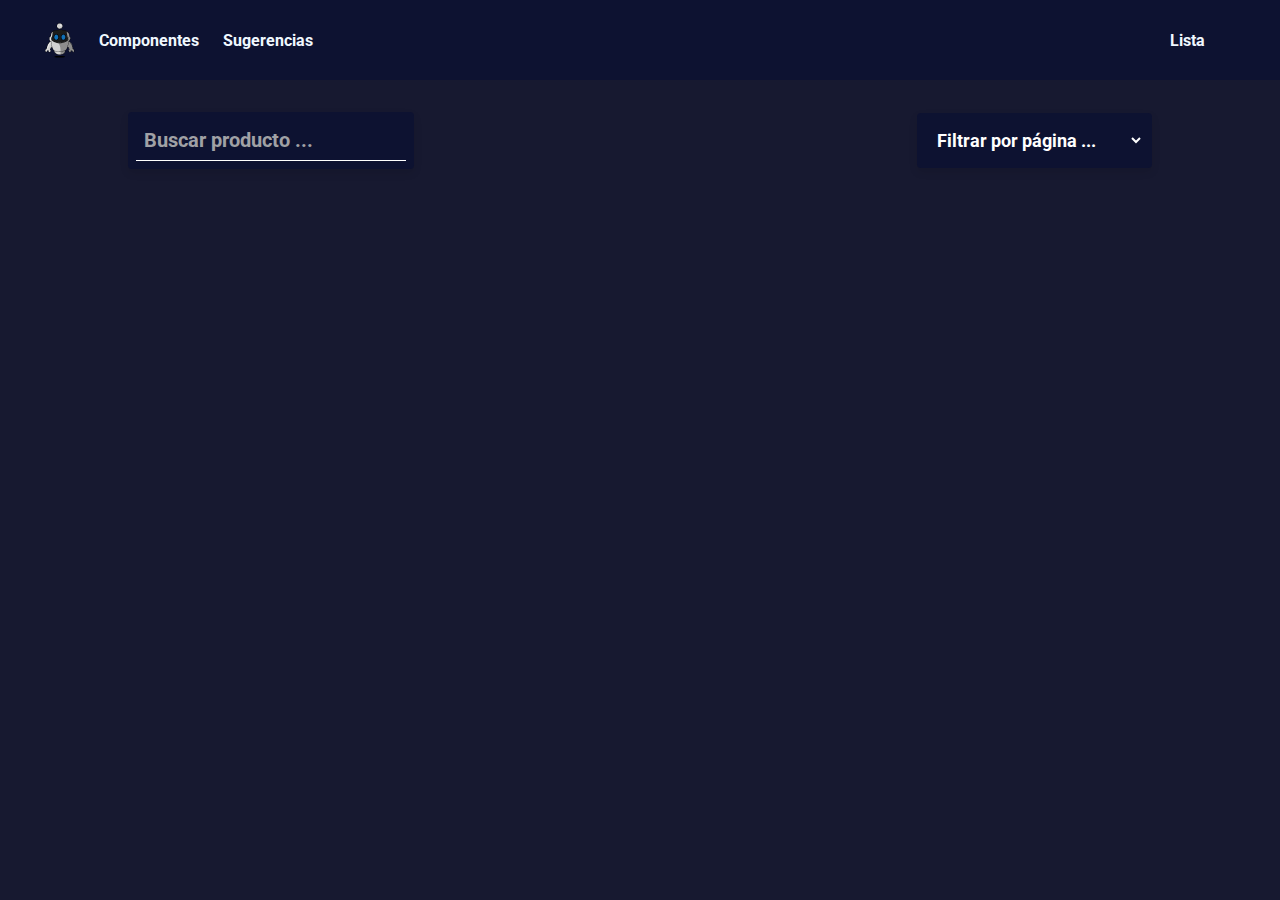
<file: componentes.html>
<!DOCTYPE html>
<html lang="es">
  <head>
    <meta charset="UTF-8" />
    <meta http-equiv="X-UA-Compatible" content="IE=edge" />
    <meta name="viewport" content="width=device-width, initial-scale=1.0" />
    <script src="helpers/include-html.min.js"></script>
    <link rel="stylesheet" href="styles.css" type="text/css" />
    <link
      rel="stylesheet"
      href="https://use.fontawesome.com/releases/v5.7.0/css/all.css"
      integrity="sha384-lZN37f5QGtY3VHgisS14W3ExzMWZxybE1SJSEsQp9S+oqd12jhcu+A56Ebc1zFSJ"
      crossorigin="anonymous"
    />
    <title>Componentes | Bot Comparator</title>
  </head>
  <body>
    <wc-toast></wc-toast>
    <div data-include="components/header.html"></div>
    <main>
      <section class="container spacer filter-content">
        <form class="form-filter">
          <input type="text" name="filter" placeholder="Buscar producto ..." />
        </form>
        <div class="select-bg">
          <select name="pages">
            <option value="">Filtrar por página ...</option>
            <option value="" hidden disabled>All Pages</option>
            <option value="CyberPuerta">CyberPuerta</option>
            <option value="DDTech">DDTech</option>
            <option value="XtremeTecPC">XtremeTecPC</option>
          </select>
        </div>
      </section>
      <section class="grid container"></section>
    </main>
    <template id="product-template">
      <article class="card">
        <div class="top-card">
          <h2 class="page-name">Pagina</h2>
          <img src="" alt="" />
        </div>
        <div class="bottom-card">
          <h3 class="product-title">Titulo</h3>
          <p class="product-price">Precio</p>
          <div class="product-stock">
            <img id="stock" src="" alt="" />
            <span id="stock-text"></span>
          </div>
          <button class="btn-card" id="btn-add">Agregar a la lista</button>
        </div>
      </article>
    </template>
    <script src="js/products.js" type="module"></script>
  </body>
</html>
</file>
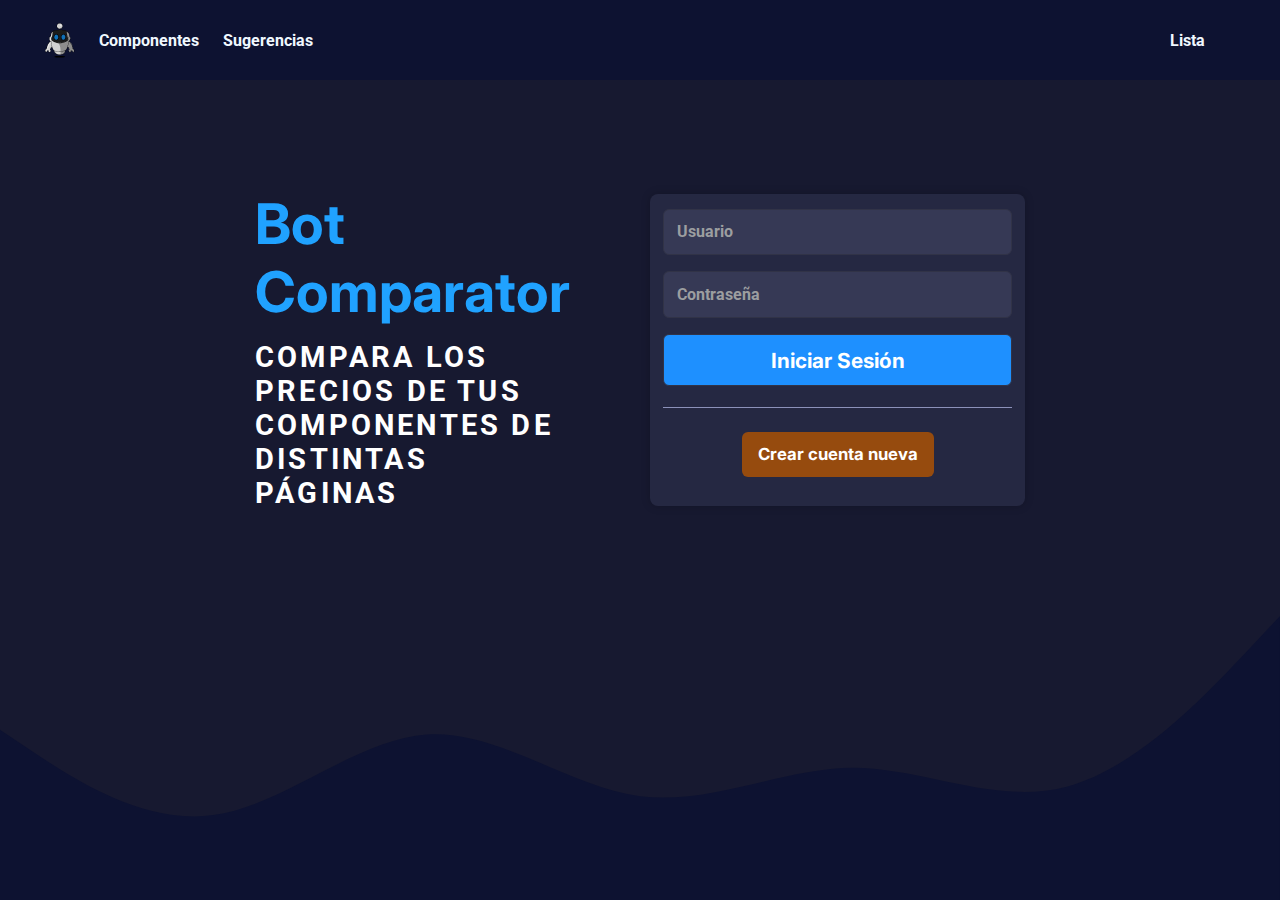
<file: login.html>
<!DOCTYPE html>
<html lang="en">
  <head>
    <meta charset="UTF-8" />
    <meta http-equiv="X-UA-Compatible" content="IE=edge" />
    <meta name="viewport" content="width=device-width, initial-scale=1.0" />
    <link rel="preconnect" href="https://fonts.googleapis.com" />
    <script src="helpers/include-html.min.js"></script>
    <link rel="preconnect" href="https://fonts.gstatic.com" crossorigin />
    <link
      href="https://fonts.googleapis.com/css2?family=Inter:wght@400;700;800;900&display=swap"
      rel="stylesheet"
    />
    <link
      rel="stylesheet"
      href="https://use.fontawesome.com/releases/v5.7.0/css/all.css"
      integrity="sha384-lZN37f5QGtY3VHgisS14W3ExzMWZxybE1SJSEsQp9S+oqd12jhcu+A56Ebc1zFSJ"
      crossorigin="anonymous"
    />
    <link rel="stylesheet" href="styles.css" type="text/css" />
    <title>Log in | Bot Comparator</title>
  </head>
  <body>
    <div data-include="components/header.html"></div>
    <main class="login-container">
      <section class="login-eslogan">
        <h1>Bot Comparator</h1>
        <p>Compara los precios de tus componentes de distintas páginas</p>
      </section>
      <section class="login-form">
        <form>
          <input type="text" name="user" placeholder="Usuario" />
          <input type="password" name="password" placeholder="Contraseña" />
          <input type="submit" value="Iniciar Sesión" />
        </form>
        <hr />
        <button id="signup-open" class="signup__btn">Crear cuenta nueva</button>
      </section>
      <article id="signup-modal" class="modal">
        <div class="modal-container">
          <button class="modal-close">x</button>
          <div class="top__modal">
            <h2 class="title__modal">Registrarse</h2>
          </div>
          <form class="signup__form">
            <input type="text" name="user" placeholder="Usuario" />
            <input type="email" name="email" placeholder="Correo Electrónico" />
            <input type="password" name="password" placeholder="Contraseña" />
            <input class="signup__btn" type="submit" value="Registrarse" />
          </form>
        </div>
      </article>
    </main>
    <svg xmlns="http://www.w3.org/2000/svg" viewBox="0 0 1440 320">
      <path
        fill="#0d1231"
        fill-opacity="1"
        d="M0,128L40,154.7C80,181,160,235,240,224C320,213,400,139,480,133.3C560,128,640,192,720,202.7C800,213,880,171,960,170.7C1040,171,1120,213,1200,192C1280,171,1360,85,1400,42.7L1440,0L1440,320L1400,320C1360,320,1280,320,1200,320C1120,320,1040,320,960,320C880,320,800,320,720,320C640,320,560,320,480,320C400,320,320,320,240,320C160,320,80,320,40,320L0,320Z"
        data-darkreader-inline-fill=""
        style="--darkreader-inline-fill: #181a1b"
      ></path>
    </svg>
    <script src="js/signup.js"></script>
  </body>
</html>
</file>
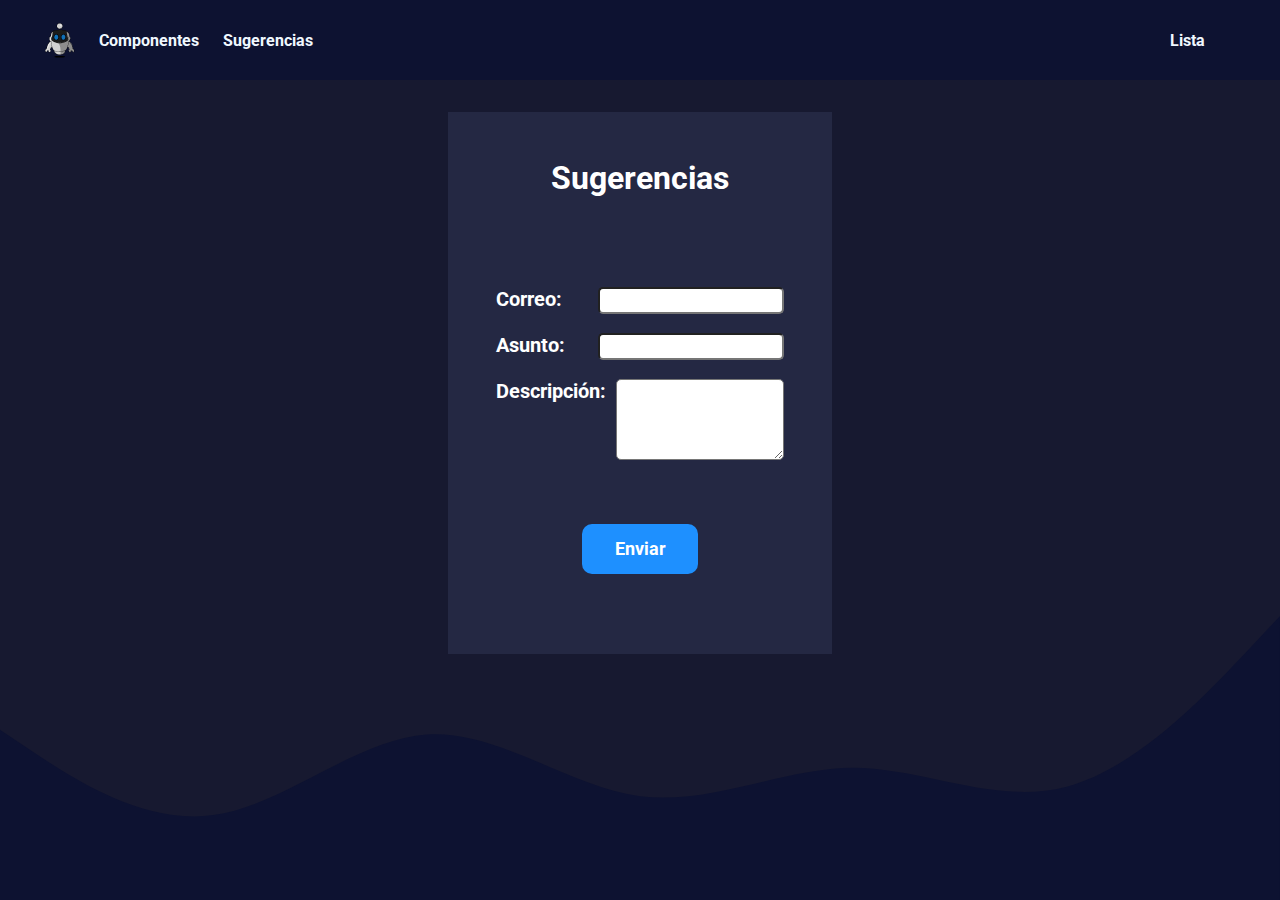
<file: sugerencias.html>
<!DOCTYPE html>
<html lang="es">
  <head>
    <meta charset="UTF-8" />
    <meta name="viewport" content="width=device-width, initial-scale=1.0" />
    <script src="helpers/include-html.min.js"></script>
    <link rel="stylesheet" href="styles.css" type="text/css" />
    <link
      rel="stylesheet"
      href="https://use.fontawesome.com/releases/v5.7.0/css/all.css"
      integrity="sha384-lZN37f5QGtY3VHgisS14W3ExzMWZxybE1SJSEsQp9S+oqd12jhcu+A56Ebc1zFSJ"
      crossorigin="anonymous"
    />
    <title>Sugerencias | Bot Comparator</title>
  </head>

  <body>
    <div data-include="components/header.html"></div>
    <main>
      <form action="#" id="form-sugerencias">
        <h1 style="margin-bottom: 50px; padding: 10px">Sugerencias</h1>

        <div id="campos-sugerencias">
          <label for="email"
            ><p class="name-campos">Correo:</p>
            <input
              class="inp-sugerencias"
              type="email"
              name="email"
              required /></label
          ><br />

          <label for="asunto"
            ><p class="name-campos">Asunto:</p>
            <input
              class="inp-sugerencias"
              type="text"
              name="asunto"
              required /></label
          ><br />

          <label for="descripcion"
            ><p class="name-campos">Descripción:</p>
            <textarea
              style="color: #000000"
              name="descripcion"
              id=""
              cols="40"
              rows="5"
              required
            ></textarea>
          </label>
        </div>

        <input type="submit" value="Enviar" id="enviar_sugerencia" />
      </form>
    </main>
    <svg xmlns="http://www.w3.org/2000/svg" viewBox="0 0 1440 320">
      <path
        fill="#0d1231"
        fill-opacity="1"
        d="M0,128L40,154.7C80,181,160,235,240,224C320,213,400,139,480,133.3C560,128,640,192,720,202.7C800,213,880,171,960,170.7C1040,171,1120,213,1200,192C1280,171,1360,85,1400,42.7L1440,0L1440,320L1400,320C1360,320,1280,320,1200,320C1120,320,1040,320,960,320C880,320,800,320,720,320C640,320,560,320,480,320C400,320,320,320,240,320C160,320,80,320,40,320L0,320Z"
        data-darkreader-inline-fill=""
        style="--darkreader-inline-fill: #181a1b"
      ></path>
    </svg>
  </body>
</html>
</file>
<file: styles.css>
@import url('https://fonts.googleapis.com/css2?family=Roboto:wght@100&display=swap');

* {
  box-sizing: border-box;
  scroll-behavior: smooth;
  font-family: 'Roboto';
  font-weight: bold;
  color: white;
}

body {
  margin: 0;
  background-color: #171930;
  width: 100%;
  min-height: 100vh;
  height: max-content;
  /* overflow: hidden; */
}

i {
  margin-right: -15%;
}

svg {
  position: absolute;
  z-index: -1;
  bottom: 0;
  left: 0;
}

main {
  max-height: 80%;
}

header {
  background-color: #0d1231;
  height: 5rem;
  width: 100%;
}

.home-title {
  text-align: center;
  font-size: 4rem;
  padding: 8rem 10rem 0 10rem;
  margin: 0 2em 0 2em;
}

nav > ul,
a,
li {
  display: flex;
  align-items: center;
  list-style: none;
  gap: 1.5rem;
  margin: 0 0 0 0;
  text-decoration: none;
}

nav {
  display: flex;
  width: 100%;
  background-color: #0d1231;
  height: 100%;
  padding: 3px;
}

input {
  color: #000000;
}

#main-logo {
  display: flex;
  margin: 3rem auto 0 auto;
  width: 450px;
}

#label-buscar {
  display: flex;
  width: 100%;
  padding-left: 0%;
  justify-content: center;
  flex-direction: row;
}

#form-buscar {
  width: 100%;
  margin: 0 auto 0 auto;
  text-align: center;
  padding-bottom: 2em;
}

#form-sugerencias {
  text-align: center;
  width: 30%;
  min-height: 50vh;
  margin: 2rem auto 0 auto;
  background-color: rgb(36, 40, 67);
  padding: 1rem 3rem 1rem 3rem;
}

#enviar_sugerencia {
  display: block;
  margin: 4rem auto 4rem auto;
  width: 40%;
  height: 50px;
  font-size: 18px;
  font-weight: bold;
  color: #ffffff;
  background-color: rgb(30, 144, 255);
  border: none;
  border-radius: 10px;
}

#campos-sugerencias {
  margin-top: 5em;
  margin-bottom: 0;
}

label {
  display: flex;
  width: 100%;
  padding-left: 0%;
  justify-content: center;
  flex-direction: row;
}

.name-campos {
  font-size: 20px;
  display: inline-block;
  text-align: left;
  width: 50%;
  margin: 0 10px 0 0;
  border: 0;
}

.home-form {
  width: 100%;
  margin: 3rem auto 0 auto;
  text-align: center;
  padding-bottom: 2em;
}

.inp-sugerencias,
textarea {
  display: inline-block;
  width: 100%;
  min-height: 2em;
  border-radius: 5px;
}

#search {
  padding: 20px;
  width: 40%;
  height: 2.5rem;
  border-radius: 10px;
  margin-bottom: auto;
}

#enviar_search {
  background-color: transparent;
  border-radius: 100%;
  border: none;
  cursor: pointer;
  padding: 3px;
  margin-left: 10px;
}

#search_icon {
  width: 2.5rem;
}

.sites {
  margin: 2rem;
}

.logo-sites {
  height: 80px;
  font-weight: bold;
}

#left-nav {
  margin-right: auto;
  margin-left: 0;
}

#right-nav {
  margin-left: auto;
  margin-right: 3rem;
}

#main-content {
  display: flex;
  align-items: center;
  justify-content: center;
  gap: 0.8rem;
  padding: 0 3rem 0 3rem;
  margin-top: 0;
}

#page-logo {
  background-image: url(images/Home-icon.png);
  width: 32px;
  height: 37px;
  font-size: 22px;
}

#page-logo:hover {
  background-image: url(images/Home-icon-hover.png);
  background-repeat: no-repeat;
}

#log-in:hover {
  color: gray;
}

#enviar_sugerencia:hover {
  background-color: rgb(21, 76, 131);
}

.delete-item:hover,
select:hover {
  background-color: rgb(46, 46, 46);
}

a {
  color: aliceblue;
  cursor: pointer;
}

a:hover,
i:hover {
  color: gray;
}

.button {
  border-radius: 1rem;
  transition: all 0.3s ease-in-out;
}

.button:hover,
#enviar_search:hover {
  animation: pulsate 1s ease-in-out;
}

@keyframes pulsate {
  0% {
    box-shadow: 0 0 25px #5ddcff, 0 0 50px #4e00c2;
  }
}

/* Componentes */

.container {
  margin-left: auto;
  margin-right: auto;
  width: 80%;
}

.spacer {
  margin-top: 2rem;
  margin-bottom: 2rem;
}
.spacer-double {
  margin-top: 4rem;
  margin-bottom: 4rem;
}

.filter-content {
  display: flex;
  justify-content: space-between;
  align-items: center;
}
@media screen and (max-width: 720px) {
  .filter-content {
    flex-direction: column;
    gap: 1rem;
  }
  .form-filter {
    width: 100%;
  }
}

.form-filter {
  box-shadow: 0 0.25rem 0.5rem rgba(0, 0, 0, 0.1);
  padding: 0.5rem;
  border-radius: 0.25rem;
  background-color: #0d1231;
  color: white;
}

.form-filter input[type='text'] {
  width: 100%;
  border: none;
  border-bottom: 1px solid white;
  background-color: transparent;
  color: white;
  font-size: 1.25rem;
  padding: 0.5rem;
}

/* placeholder */
.form-filter input[type='text']::placeholder {
  color: #a0a1a5;
  font-size: 1.25rem;
}

.select-bg {
  box-shadow: 0 0.25rem 0.5rem rgba(0, 0, 0, 0.1);
  padding: 0.5rem;
  border-radius: 0.25rem;
  background-color: #0d1231;
  color: white;
}

.filter-content select {
  border: none;
  background-color: transparent;
  color: white;
  font-size: 1.115rem;
  padding: 0.5rem;
  padding-right: 2rem;
  cursor: pointer;
}

.filter-content option {
  background-color: #0d1231;
  color: white;
  font-size: 1.115rem;
}

.grid {
  display: grid;
  grid-template-columns: repeat(auto-fit, minmax(300px, 1fr));
  gap: 1.5rem;
}

.card {
  display: flex;
  flex-direction: column;
  background-color: #0d1231;
  border-radius: 1rem;
  padding: 1rem;
  transition: all 0.3s ease-in-out;
}

.top-card {
  width: 100%;
  height: auto;
  text-align: center;
  position: relative;
}

.top-card img {
  width: 100%;
  max-width: 300px;
  height: 200px;
  border-radius: 1rem;
  background-position: center;
  object-fit: cover;
}

.product-title {
  font-size: 0.9rem;
}

.bottom-card {
  width: 100%;
  height: auto;
}

.product-stock {
  background-color: #252842;
  border-radius: 4px;
  width: max-content;
  display: flex;
  padding-right: 0.7rem;
  align-items: center;
  font-size: 0.8rem;
}

.product-price {
  font-size: 1.2rem;
  font-weight: bold;
  margin: 0 0 0.5rem 0;
}

.success {
  background-color: #964b0e;
}

#stock {
  margin-left: 0.5rem;
  margin-right: 0.2rem;
  width: 22px;
}

#stock-text {
  color: inherit;
}

.btn-card {
  display: flex;
  background-color: #6b6b6b;
  border-radius: 6px;
  border: none;
  margin: 1rem auto 0;
  padding: 0.5rem 1rem;
  color: white;
  font-size: 1rem;
  font-weight: bold;
  cursor: pointer;
}

/* Login */

.login-container {
  width: 60%;
  height: 60vh;
  margin: 0 auto;
  display: flex;
  justify-content: center;
  align-items: center;
  gap: 5em;
  font-family: 'Inter', sans-serif;
}
.login-eslogan {
  font-family: inherit;
  width: 60%;
  max-width: 500px;
}
.login-eslogan h1 {
  font-size: 3.5rem;
  font-family: inherit;
  margin: 0;
  padding: 0;
  color: #20a2ff;
}

.login-eslogan p {
  font-size: 1.8rem;
  margin: 0;
  margin-top: 0.5em;
  padding: 0;
  letter-spacing: 0.2rem;
  text-transform: uppercase;
}

.login-form {
  width: 40%;
  max-width: 400px;
  min-width: 375px;
  display: flex;
  flex-direction: column;
  align-items: center;
  gap: 0.5rem;
  background-color: #252842;
  border-radius: 8px;
  box-shadow: 0 0 10px rgba(0, 0, 0, 0.2);
  padding: 0.4rem 0.8rem 0.8rem 0.8rem;
  text-align: center;
  transition: all 0.8s ease-in-out;
}

.login-form input {
  width: 100%;
  border-radius: 6px;
  border: none;
  margin: 0.5rem 0;
  padding: 0.8rem 0.8rem;
  font-size: 1rem;
  font-family: inherit;
  background-color: #363955;
  border: 1px solid #313347;
  color: rgb(255, 255, 255);
}

.login-form input::-webkit-input-placeholder {
  color: rgb(156, 158, 160);
}

.login .login-form input:focus {
  outline: none;
}

.login-form input[type='submit'] {
  background-color: #1e90ff;
  padding: 0.8rem 0.8rem 0.8rem 0.8rem;
  color: #fff;
  font-family: 'Inter', sans-serif;
  font-size: 1.3rem;
  cursor: pointer;
}

.login-form input[type='submit']:hover {
  background-color: #1e8fffcc;
}

.login-form hr {
  width: 100%;
  border: none;
  height: 1px;
  background-color: #8c91b9;
  margin-top: 0.3rem;
  margin-bottom: 0.8rem;
}

.signup__btn {
  background-color: #964b0e;
  border-radius: 6px;
  border: none;
  color: white;
  font-size: 1.05rem;
  font-family: 'Inter', sans-serif;
  font-weight: bold;
  padding: 0 1rem;
  text-decoration: none;
  white-space: nowrap;
  line-height: 45px;
  margin-bottom: 1rem;
  margin-top: 0.2rem;
  cursor: pointer;
}

.signup__btn:hover {
  background-color: #8a4812cc;
  color: white;
}

/* Sign Up */

.modal {
  position: fixed;
  z-index: 999;
  top: 0;
  left: 0;
  width: 100%;
  min-height: 100vh;
  background-color: rgba(0, 0, 0, 0.75);
  display: none;
  justify-content: center;
  align-items: center;
}

.modal-container {
  position: relative;
  padding: 1rem;
  min-width: 320px;
  max-width: 480px;
  min-height: 200px;
  max-height: 600px;
  overflow-y: auto;
  background-color: #0f1120;
  border-radius: 8px;
}

.modal-close {
  position: absolute;
  top: 0.5rem;
  right: 0.8rem;
  color: inherit;
  border: none;
  background-color: transparent;
  font-size: 1.5rem;
  color: #606771;
  font-weight: bold;
}

.modal.is-open {
  display: flex;
}

.title__modal {
  color: inherit;
  font-family: 'Inter';
  margin: 0;
}

.top__modal {
  border-bottom: 1px solid #606771;
  padding-bottom: 1em;
  margin-bottom: 0.8rem;
}

.signup__form {
  padding: 0;
  display: flex;
  flex-direction: column;
  align-items: center;
  gap: 0.5em;
}

.signup__form input[type='text'],
.signup__form input[type='email'],
.signup__form input[type='password'] {
  width: 100%;
  border-radius: 6px;
  border: none;
  margin: 0.2rem 0;
  padding: 0.6rem 0.6rem;
  font-size: 1rem;
  font-family: inherit;
  background-color: #171a30;
  border: 1px solid #606771;
  color: #ffffff;
}
.signup__form input::-webkit-input-placeholder {
  color: #a7a8a1;
}

/* Lista de productos */

.list-main {
  max-width: 1440px;
  margin: 0 auto;
  display: flex;
  flex-direction: row;
}

.container-list {
  background-color: #252842;
  margin: 1rem;
  padding: 1.2rem;
  width: 100%;
  max-width: 1440px;
  border: 1px solid #313347;
}

.container-list hr {
  width: 100%;
  border: none;
  height: 1px;
  background-color: #606771;
  margin-top: 0;
  margin-bottom: 0.8rem;
}

.list-card {
  display: flex;
  gap: 1rem;
  flex-wrap: wrap;
  padding-bottom: 1rem;
  margin-bottom: 1rem;
  border-bottom: 1px solid #606771;
}

.list-card img {
  width: 180px;
  height: 115px;
  background-repeat: no-repeat;
  background-position: 50%;
  background-size: cover;
}

.right-info-list {
  height: 100%;
  float: right;
  display: flex;
  flex-direction: column;
  justify-content: space-between;
}

.right-info-list p {
  text-align: end;
}

.left-info-list {
  float: left;
  display: flex;
  flex-direction: column;
  justify-content: space-between;
  height: 100%;
  width: 80%;
}

/* .left-info-list h3 {
  margin-top: 0;
} */

.left-info-list h2 {
  margin-top: 0;
  font-family: 'Inter', sans-serif;
}

.btn-list {
  background-color: #6b6b6b;
  border: none;
}

.product-quantity {
  display: flex;
  flex-direction: row;
  align-items: center;
  width: 100%;
  gap: 1rem;
}

.product-quantity span {
  font-weight: bold;
  padding: 0 0.2rem;
}

.list-info {
  margin: 1rem 1rem;
  padding: 2rem;
  background-color: #252842;
  border: 1px solid #313347;
  height: 10%;
  width: 20%;
}

.info-list-container {
  width: calc(100% - 200px);
}

.no-items {
  text-align: center;
}

.none {
  display: none;
}
</file>
